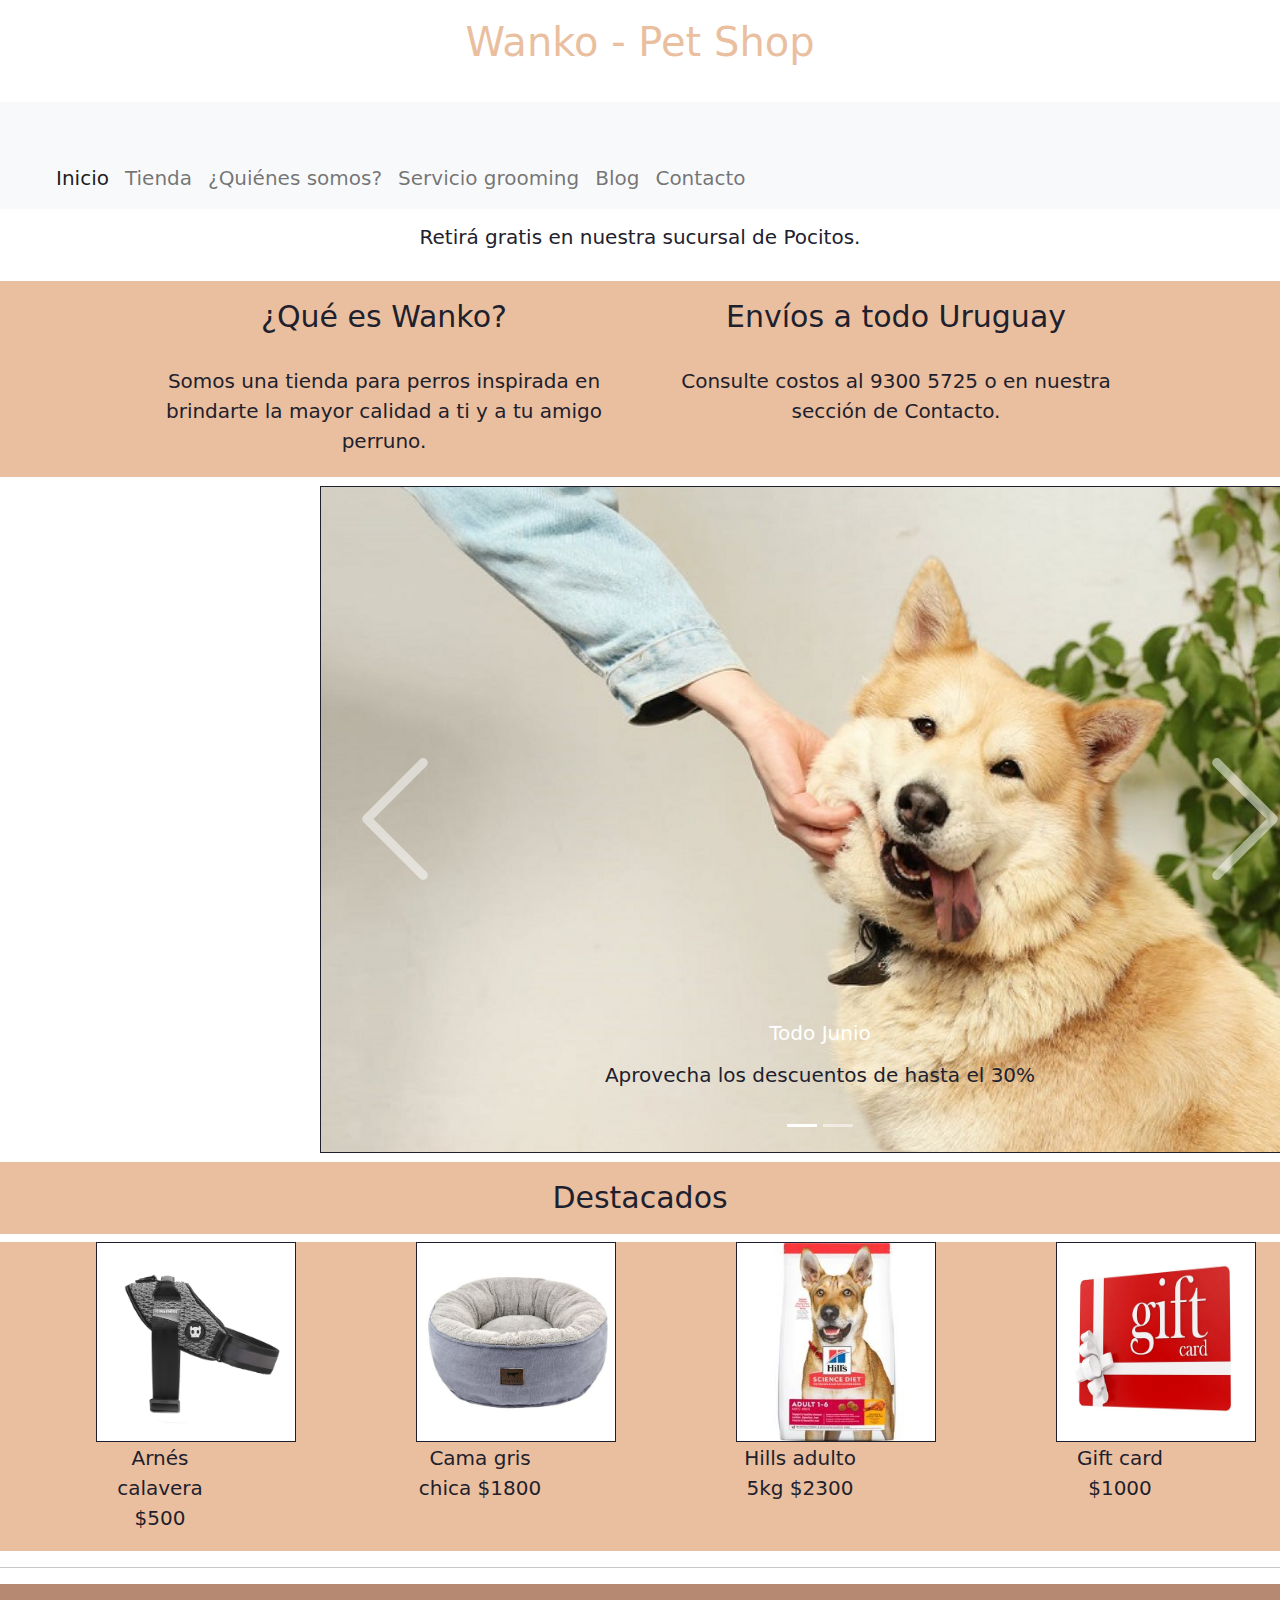
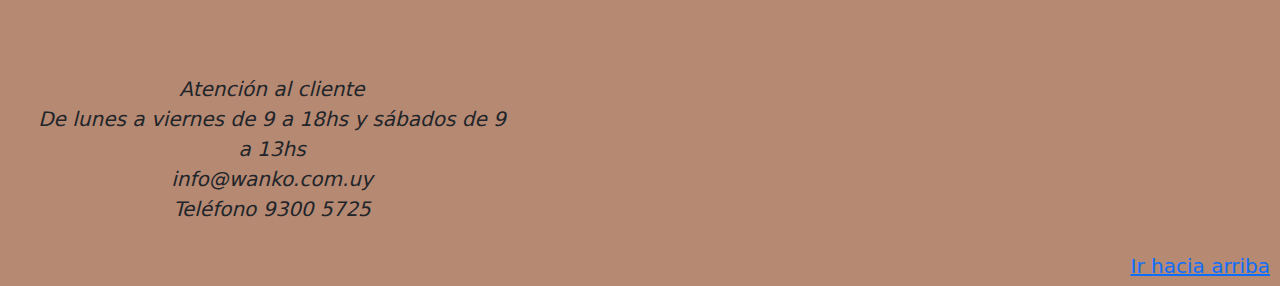
<file: index.html>
<!DOCTYPE html>
<html lang="es">
<head>
    <meta charset="UTF-8">
    <meta http-equiv="X-UA-Compatible" content="IE=edge">
    <meta name="viewport" content="width=device-width, initial-scale=1.0">
    <title>
        Wanko | Inicio
    </title>
    <!--Bootstrap-->
    <link rel="stylesheet" href="css/bootstrap.css">
    <!--Estilos CSS-->
    <link rel="stylesheet" href="./css/estilos.css">
     <!--Favicon-->
    <link rel="shortcut icon" href="imagen/favicon.ico" type="image/x-icon">
    <link rel="icon" href="imagen/favicon.ico" type="image/x-icon">

</head>
<body>
  <header id="arriba" class="centrar">
    <h1> Wanko - Pet Shop</h1>
  </header>
    <nav class="navbar navbar-expand-lg navbar-light bg-light">
      <div class="container-fluid">
        <a class="navbar-brand" href="#"></a>
        <button class="navbar-toggler" type="button" data-bs-toggle="collapse" data-bs-target="#navbarNav" aria-controls="navbarNav" aria-expanded="false" aria-label="Toggle navigation">
          <span class="navbar-toggler-icon"></span>
        </button>
        <div class="collapse navbar-collapse" id="navbarNav">
          <ul class="navbar-nav">
            <li class="nav-item">
              <a class="nav-link active" aria-current="page" href="index.html">Inicio</a>
            </li>
            <li class="nav-item">
              <a class="nav-link" href="paginas/tienda.html">Tienda</a>
            </li>
            <li class="nav-item">
              <a class="nav-link" href="paginas/faq.html">¿Quiénes somos?</a>
            </li>
            <li class="nav-item">
              <a class="nav-link" href="paginas/grooming.html">Servicio grooming</a>
            </li>
            <li class="nav-item">
              <a class="nav-link" href="paginas/blog.html">Blog</a>
            </li>
            <li class="nav-item">
              <a class="nav-link" href="paginas/contacto.html">Contacto</a>
            </li>
          </ul>
        </div>
      </div>
  </nav>
    <div class="mensajeHeader">
        <p class="centrar">
            Retirá gratis en nuestra sucursal de Pocitos.
        </p>
    </div>
    <main>
        </div>
        <section class="grid">
        <div>
            <h2 class="centrar"> 
                ¿Qué es Wanko?
            </h2>
            <p class="centrar">
                Somos una tienda para perros inspirada en brindarte la mayor calidad a ti y a tu amigo perruno.
            </p>
        </div>
        <div>
            <h2 class="centrar">
                Envíos a todo Uruguay
            </h2>
            <p class="centrar">
                Consulte costos al 9300 5725 o en nuestra sección de Contacto.
            </p>
        </div>
        </section>
        <!--Carrusel-->
        <div id="carouselExampleCaptions" class="carousel slide" data-bs-ride="false">
            <div class="carousel-indicators">
              <button type="button" data-bs-target="#carouselExampleCaptions" data-bs-slide-to="0" class="active" aria-current="true" aria-label="Slide 1"></button>
              <button type="button" data-bs-target="#carouselExampleCaptions" data-bs-slide-to="1" aria-label="Slide 2"></button>
            </div>
            <div class="carousel-inner">
              <div class="carousel-item active">
                <img src="imagen/pexels-photo-4422100.jpeg" class="d-block w-100" alt="Imagen perro">
                <div class="carousel-caption d-none d-md-block">
                  <h5>Todo Junio </h5>
                  <p>Aprovecha los descuentos de hasta el 30%</p>
                </div>
              </div>
              <div class="carousel-item">
                <img src="imagen/dog-cavalier-king-charles-spaniel-funny-pet-162193.jpeg" class="d-block w-100" alt="Imagen perro">
                <div class="carousel-caption d-none d-md-block">
                  <h5>Tienda abierta de lunes a sábado</h5>
                  <p>Ven a visitarnos</p>
                </div>
              </div>
            </div>
            <button class="carousel-control-prev" type="button" data-bs-target="#carouselExampleCaptions" data-bs-slide="prev">
              <span class="carousel-control-prev-icon" aria-hidden="true"></span>
              <span class="visually-hidden">Previous</span>
            </button>
            <button class="carousel-control-next" type="button" data-bs-target="#carouselExampleCaptions" data-bs-slide="next">
              <span class="carousel-control-next-icon" aria-hidden="true"></span>
              <span class="visually-hidden">Next</span>
            </button>
          </div>
          <!--Fin de carrusel-->
        <h3 class="centrar">Destacados</h3>
        <section class="gridDestacados">
            <div><img src="imagen/Flyharness-Urban-1.jpg" width="200" height="200" alt="Imagen de producto"> <p class="centrar">Arnés calavera $500</p>
            </div>
            <div> <img src="imagen/grey-bedding.jpg" width="200" height="200" alt="Imagen de producto"> <p class="centrar">Cama gris chica $1800</p>
            </div>
            <div><img src="imagen/hills_adulto_original.jpg" width="200" height="200" alt="Imagen de producto"> <p class="centrar">Hills adulto 5kg $2300</p>
            </div>
            <div><img src="imagen/depositphotos_14679439-stock-photo-gift-card.jpg" width="200" height="200" alt="Imagen de producto"> <p class="centrar">Gift card $1000</p>
            </div>
        </section>
        <hr>
    </main>
    <footer>
        <section class="gridFooter">
        <div>
        <ul class="cursiva">        
            <li>Atención al cliente</li>
            <li>De lunes a viernes de 9 a 18hs y sábados de 9 a 13hs</li>
            <li>info@wanko.com.uy</li>
            <li>Teléfono 9300 5725</li>
        </ul>
        </div>
        <div>
            <iframe src="https://www.google.com/maps/embed?pb=!1m18!1m12!1m3!1d1635.7381578827656!2d-56.150892566572445!3d-34.91958937253148!2m3!1f0!2f0!3f0!3m2!1i1024!2i768!4f13.1!3m3!1m2!1s0x959f817037f20ba9%3A0x3cf224806e90696a!2sRbla.%20Mahatma%20Gandhi%20675%2C%2011300%20Montevideo%2C%20Departamento%20de%20Montevideo!5e0!3m2!1ses-419!2suy!4v1652217825459!5m2!1ses-419!2suy" width="500" height="250" style="border:0;" allowfullscreen="" loading="lazy" referrerpolicy="no-referrer-when-downgrade"></iframe>
        </div>
        <div class="derecha">
            <a href="#arriba"> Ir hacia arriba</a>
        </div>
        </section>
    </footer>
    <!--JS de Bootstrap local-->
    <script src="js/bootstrap.js"></script>
</body>
</html>
</file>
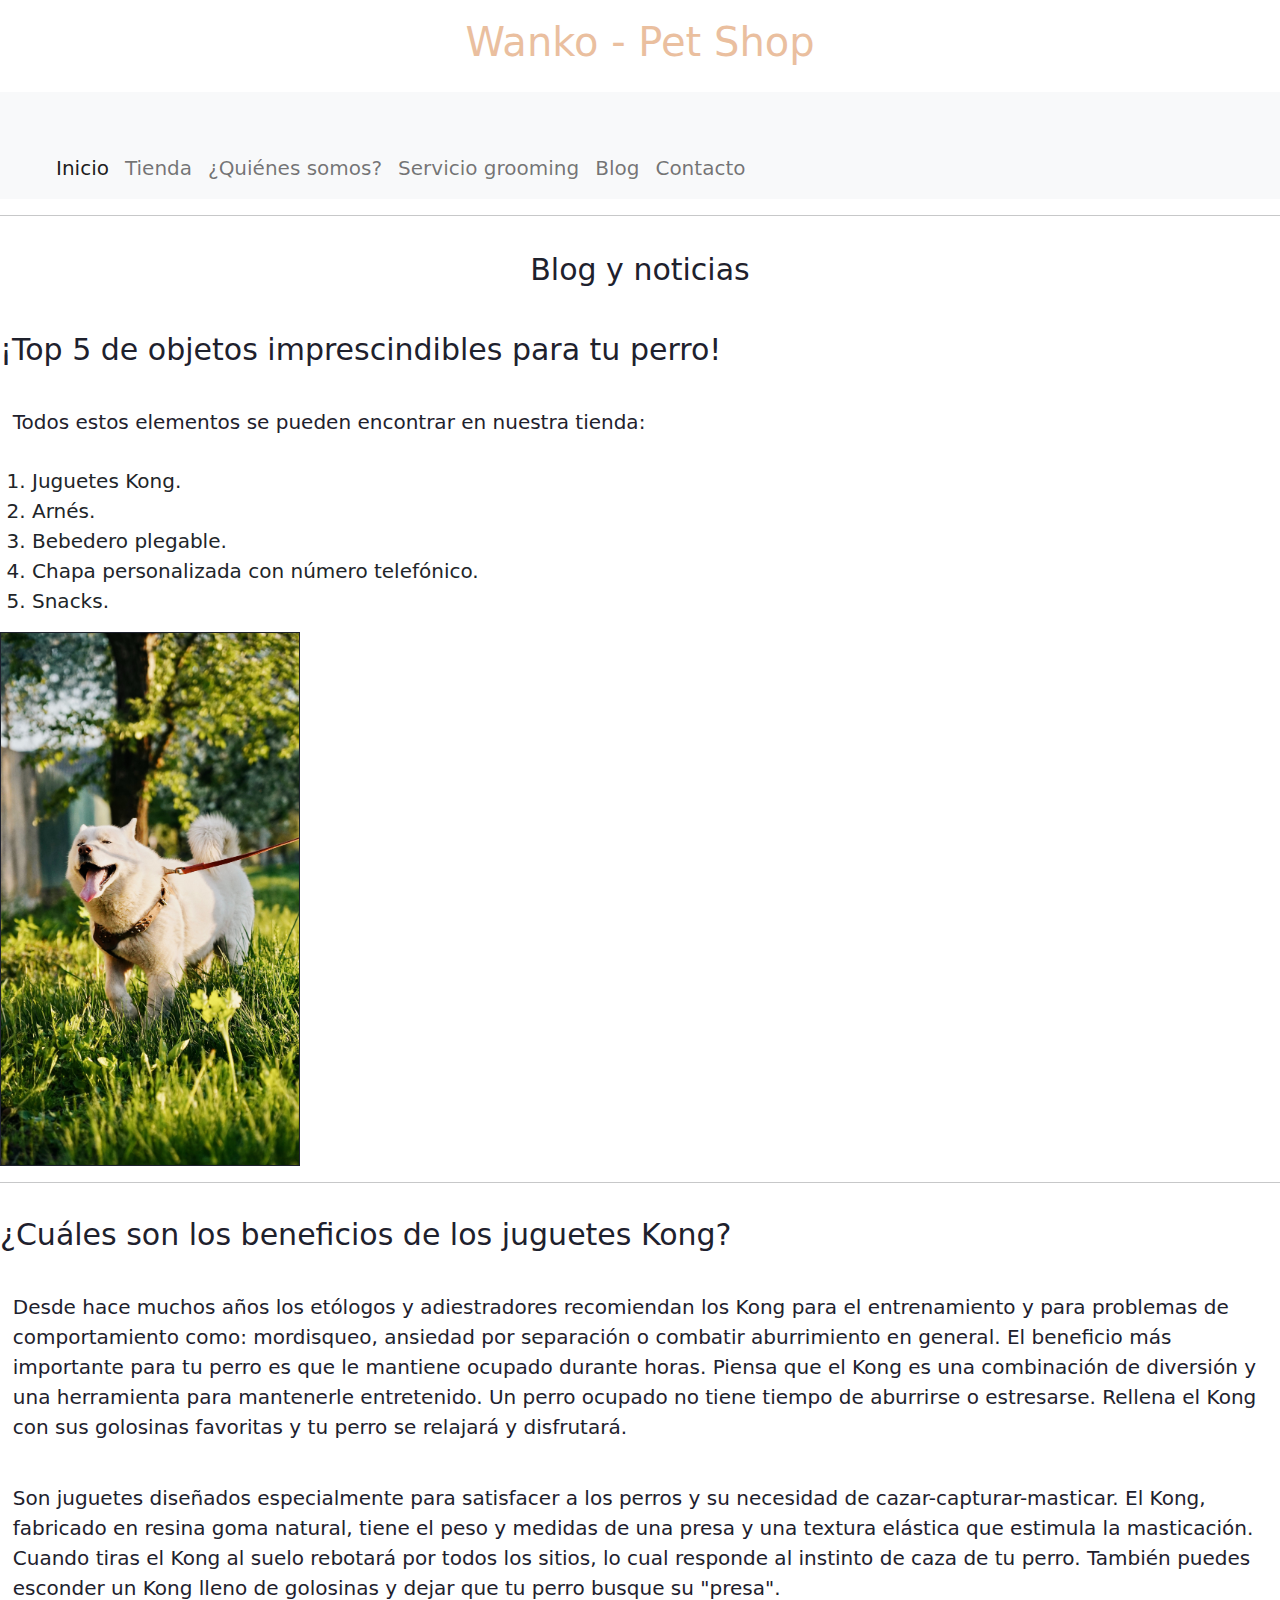
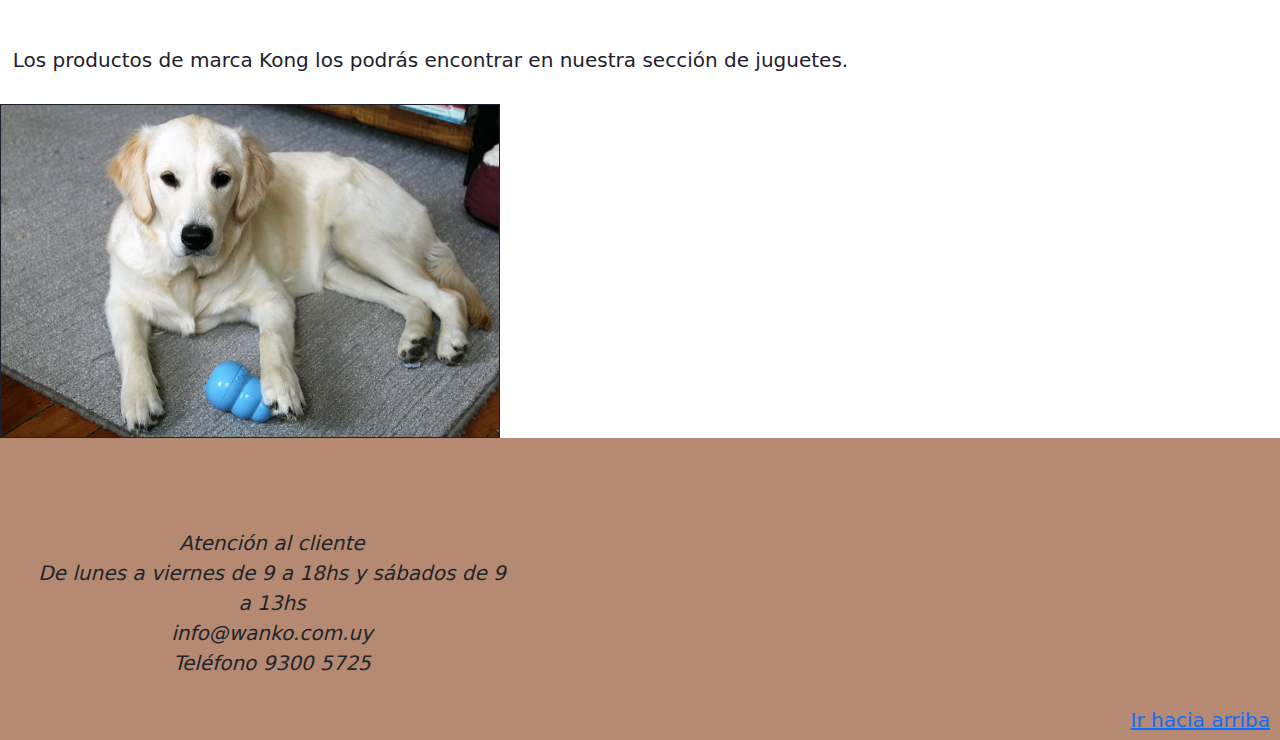
<file: paginas/blog.html>
<!DOCTYPE html>
<html lang="en">
<head>
    <meta charset="UTF-8">
    <meta http-equiv="X-UA-Compatible" content="IE=edge">
    <meta name="viewport" content="width=device-width, initial-scale=1.0">
    <title>Wanko | Blog </title>  
    <!--Bootstrap-->
    <link rel="stylesheet" href="../css/bootstrap.css">
    <!--Estilos CSS-->
    <link rel="stylesheet" href="../css/estilos.css">
    <!--Favicon-->
    <link rel="shortcut icon" href="../imagen/favicon.ico" type="image/x-icon">
    <link rel="icon" href="../imagen/favicon.ico" type="image/x-icon">
</head>
<body>
    <header id="arriba" class="centrar">
        <h1> Wanko - Pet Shop</h1>
        <nav class="navbar navbar-expand-lg navbar-light bg-light">
            <div class="container-fluid">
              <a class="navbar-brand" href="#"></a>
              <button class="navbar-toggler" type="button" data-bs-toggle="collapse" data-bs-target="#navbarNav" aria-controls="navbarNav" aria-expanded="false" aria-label="Toggle navigation">
                <span class="navbar-toggler-icon"></span>
              </button>
              <div class="collapse navbar-collapse" id="navbarNav">
                <ul class="navbar-nav">
                  <li class="nav-item">
                    <a class="nav-link active" aria-current="page" href="../index.html">Inicio</a>
                  </li>
                  <li class="nav-item">
                    <a class="nav-link" href="../paginas/tienda.html">Tienda</a>
                  </li>
                  <li class="nav-item">
                    <a class="nav-link" href="../paginas/faq.html">¿Quiénes somos?</a>
                  </li>
                  <li class="nav-item">
                    <a class="nav-link" href="../paginas/grooming.html">Servicio grooming</a>
                  </li>
                  <li class="nav-item">
                    <a class="nav-link" href="../paginas/blog.html">Blog</a>
                  </li>
                  <li class="nav-item">
                    <a class="nav-link" href="../paginas/contacto.html">Contacto</a>
                  </li>
                </ul>
              </div>
            </div>
        </nav>
        <hr> <!--Línea separatoria-->
    </header>
    <main>
        <h2 class="centrar">Blog y noticias</h2>
        <h2> ¡Top 5 de objetos imprescindibles para tu perro!</h2>
        <p>Todos estos elementos se pueden encontrar en nuestra tienda:</p>
        <ol>
            <li>Juguetes Kong.</li>
            <li>Arnés.</li>
            <li>Bebedero plegable.</li>
            <li>Chapa personalizada con número telefónico.</li>
            <li>Snacks.</li>
        </ol>
        <img src="../imagen/pexels-anastasia-ilinamakarova-12031035.jpg" width="300" alt="Perro Akita paseando con un arnés">
        <hr>
        <h2>¿Cuáles son los beneficios de los juguetes Kong?</h2>
        <p>Desde hace muchos años los etólogos y adiestradores recomiendan los Kong para el entrenamiento y para problemas de comportamiento como: mordisqueo, ansiedad por separación o combatir aburrimiento en general. El beneficio más importante para tu perro es que le mantiene ocupado durante horas. Piensa que el Kong es una combinación de diversión y una herramienta para mantenerle entretenido. Un perro ocupado no tiene tiempo de aburrirse o estresarse. Rellena el Kong con sus golosinas favoritas y tu perro se relajará y disfrutará.</p>
        <p>Son juguetes diseñados especialmente para satisfacer a los perros y su necesidad de cazar-capturar-masticar. El Kong, fabricado en resina goma natural, tiene el peso y medidas de una presa y una textura elástica que estimula la masticación. Cuando tiras el Kong al suelo rebotará por todos los sitios, lo cual responde al instinto de caza de tu perro. También puedes esconder un Kong lleno de golosinas y dejar que tu perro busque su "presa".</p>
        <p>Los productos de marca Kong los podrás encontrar en nuestra sección de juguetes.</p>
        <img src="../imagen/_hero_horiz_Kong-Puppy-Dog-Toy-1-9dcccc3429c044d8a68571f79461d06a.jpg" width="500" alt="Perro Golden Retriever con su Kong">
    </main>
    <footer>
        <section class="gridFooter">
        <div>
        <ul class="cursiva">        
            <li>Atención al cliente</li>
            <li>De lunes a viernes de 9 a 18hs y sábados de 9 a 13hs</li>
            <li>info@wanko.com.uy</li>
            <li>Teléfono 9300 5725</li>
        </ul>
        </div>
        <div>
            <iframe src="https://www.google.com/maps/embed?pb=!1m18!1m12!1m3!1d1635.7381578827656!2d-56.150892566572445!3d-34.91958937253148!2m3!1f0!2f0!3f0!3m2!1i1024!2i768!4f13.1!3m3!1m2!1s0x959f817037f20ba9%3A0x3cf224806e90696a!2sRbla.%20Mahatma%20Gandhi%20675%2C%2011300%20Montevideo%2C%20Departamento%20de%20Montevideo!5e0!3m2!1ses-419!2suy!4v1652217825459!5m2!1ses-419!2suy" width="500" height="250" style="border:0;" allowfullscreen="" loading="lazy" referrerpolicy="no-referrer-when-downgrade"></iframe>
        </div>
        <div class="derecha">
            <a href="#arriba"> Ir hacia arriba</a>
        </div>
        </section>
    </footer>
    <!--JS de Bootstrap local-->
    <script src="../js/bootstrap.js"></script>
</body>
</html>
</file>
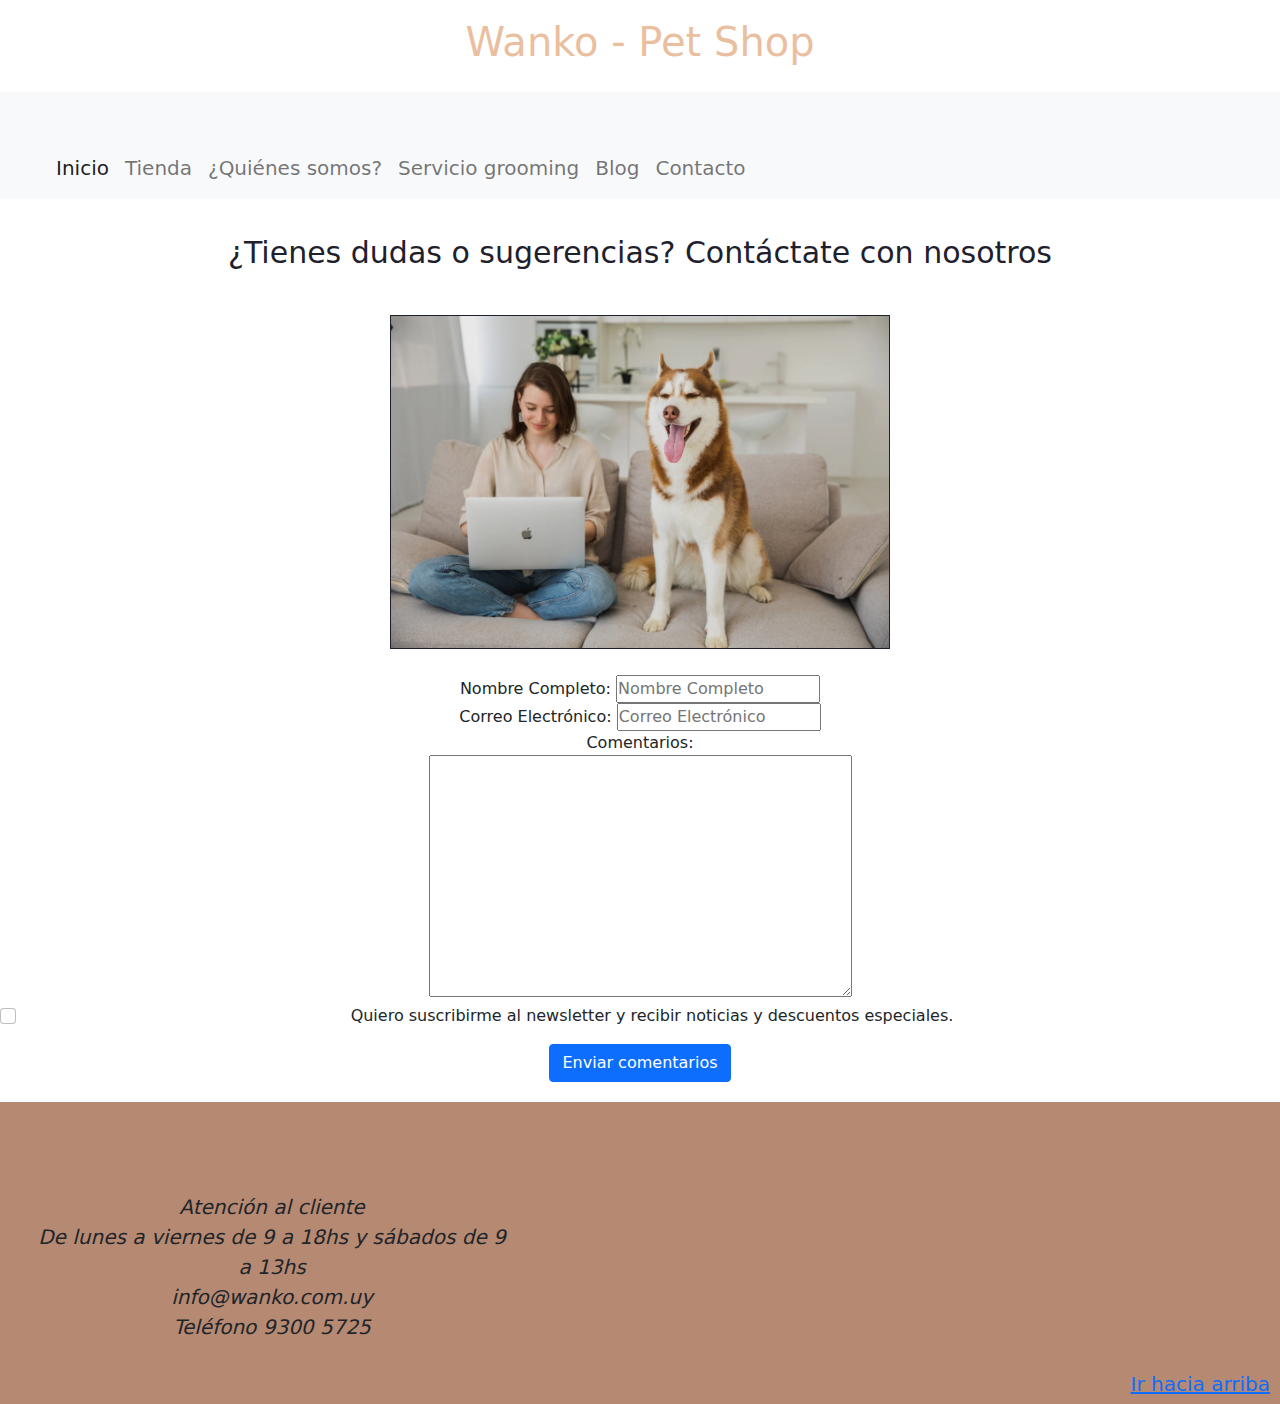
<file: paginas/contacto.html>
<!DOCTYPE html>
<html lang="es">
<head>
    <meta charset="UTF-8">
    <meta http-equiv="X-UA-Compatible" content="IE=edge">
    <meta name="viewport" content="width=device-width, initial-scale=1.0">
    <title> Wanko | Contacto </title><head>
    <!--Bootstrap-->
    <link rel="stylesheet" href="../css/bootstrap.css">
    <!--Estilos CSS-->
    <link rel="stylesheet" href="../css/estilos.css">
    <!--Favicon-->
    <link rel="shortcut icon" href="../imagen/favicon.ico" type="image/x-icon">
    <link rel="icon" href="../imagen/favicon.ico" type="image/x-icon">
</head>   
<body>
    <header id="arriba" class="centrar">
        <h1> Wanko - Pet Shop</h1>
        <nav class="navbar navbar-expand-lg navbar-light bg-light">
            <div class="container-fluid">
              <a class="navbar-brand" href="#"></a>
              <button class="navbar-toggler" type="button" data-bs-toggle="collapse" data-bs-target="#navbarNav" aria-controls="navbarNav" aria-expanded="false" aria-label="Toggle navigation">
                <span class="navbar-toggler-icon"></span>
              </button>
              <div class="collapse navbar-collapse" id="navbarNav">
                <ul class="navbar-nav">
                  <li class="nav-item">
                    <a class="nav-link active" aria-current="page" href="../index.html">Inicio</a>
                  </li>
                  <li class="nav-item">
                    <a class="nav-link" href="../paginas/tienda.html">Tienda</a>
                  </li>
                  <li class="nav-item">
                    <a class="nav-link" href="../paginas/faq.html">¿Quiénes somos?</a>
                  </li>
                  <li class="nav-item">
                    <a class="nav-link" href="../paginas/grooming.html">Servicio grooming</a>
                  </li>
                  <li class="nav-item">
                    <a class="nav-link" href="../paginas/blog.html">Blog</a>
                  </li>
                  <li class="nav-item">
                    <a class="nav-link" href="../paginas/contacto.html">Contacto</a>
                  </li>
                </ul>
              </div>
            </div>
        </nav>
    </header>
    <main>
        <h2 class="centrar"> ¿Tienes dudas o sugerencias? Contáctate con nosotros</h2>
        <h2 class="centrar"><img src="../imagen/pexels-photo-4680295.webp" width="500" alt="Mujer escribiendo en una laptop con un Husky al lado"/></h2>
        <div class="form">
        <form action="">
            <label for="nombre"> Nombre Completo: </label>
            <input type="text" name="nombre" placeholder="Nombre Completo"> <br>
            <label for="correo"> Correo Electrónico: </label>
            <input type="email" name="correo" placeholder="Correo Electrónico"> <br>
            <label for="comentarios"> Comentarios: </label> <br>
            <textarea name="comentarios" cols="50" rows="10"></textarea><br>
              <div class="mb-3 form-check">
                <input type="checkbox" class="form-check-input" id="exampleCheck1">
                <label class="form-check-label" for="exampleCheck1">Quiero suscribirme al newsletter y recibir noticias y descuentos especiales.</label>
              </div>
              <button type="submit" class="btn btn-primary">Enviar comentarios</button>
        </form>
    </div>
    </main>
    <footer>
        <section class="gridFooter">
        <div>
        <ul class="cursiva">        
            <li>Atención al cliente</li>
            <li>De lunes a viernes de 9 a 18hs y sábados de 9 a 13hs</li>
            <li>info@wanko.com.uy</li>
            <li>Teléfono 9300 5725</li>
        </ul>
        </div>
        <div>
            <iframe src="https://www.google.com/maps/embed?pb=!1m18!1m12!1m3!1d1635.7381578827656!2d-56.150892566572445!3d-34.91958937253148!2m3!1f0!2f0!3f0!3m2!1i1024!2i768!4f13.1!3m3!1m2!1s0x959f817037f20ba9%3A0x3cf224806e90696a!2sRbla.%20Mahatma%20Gandhi%20675%2C%2011300%20Montevideo%2C%20Departamento%20de%20Montevideo!5e0!3m2!1ses-419!2suy!4v1652217825459!5m2!1ses-419!2suy" width="500" height="250" style="border:0;" allowfullscreen="" loading="lazy" referrerpolicy="no-referrer-when-downgrade"></iframe>
        </div>
        <div class="derecha">
            <a href="#arriba"> Ir hacia arriba</a>
        </div>
        </section>
    </footer>
    <!--JS de Bootstrap local-->
    <script src="../js/bootstrap.js"></script>
</body>
</html>
</file>
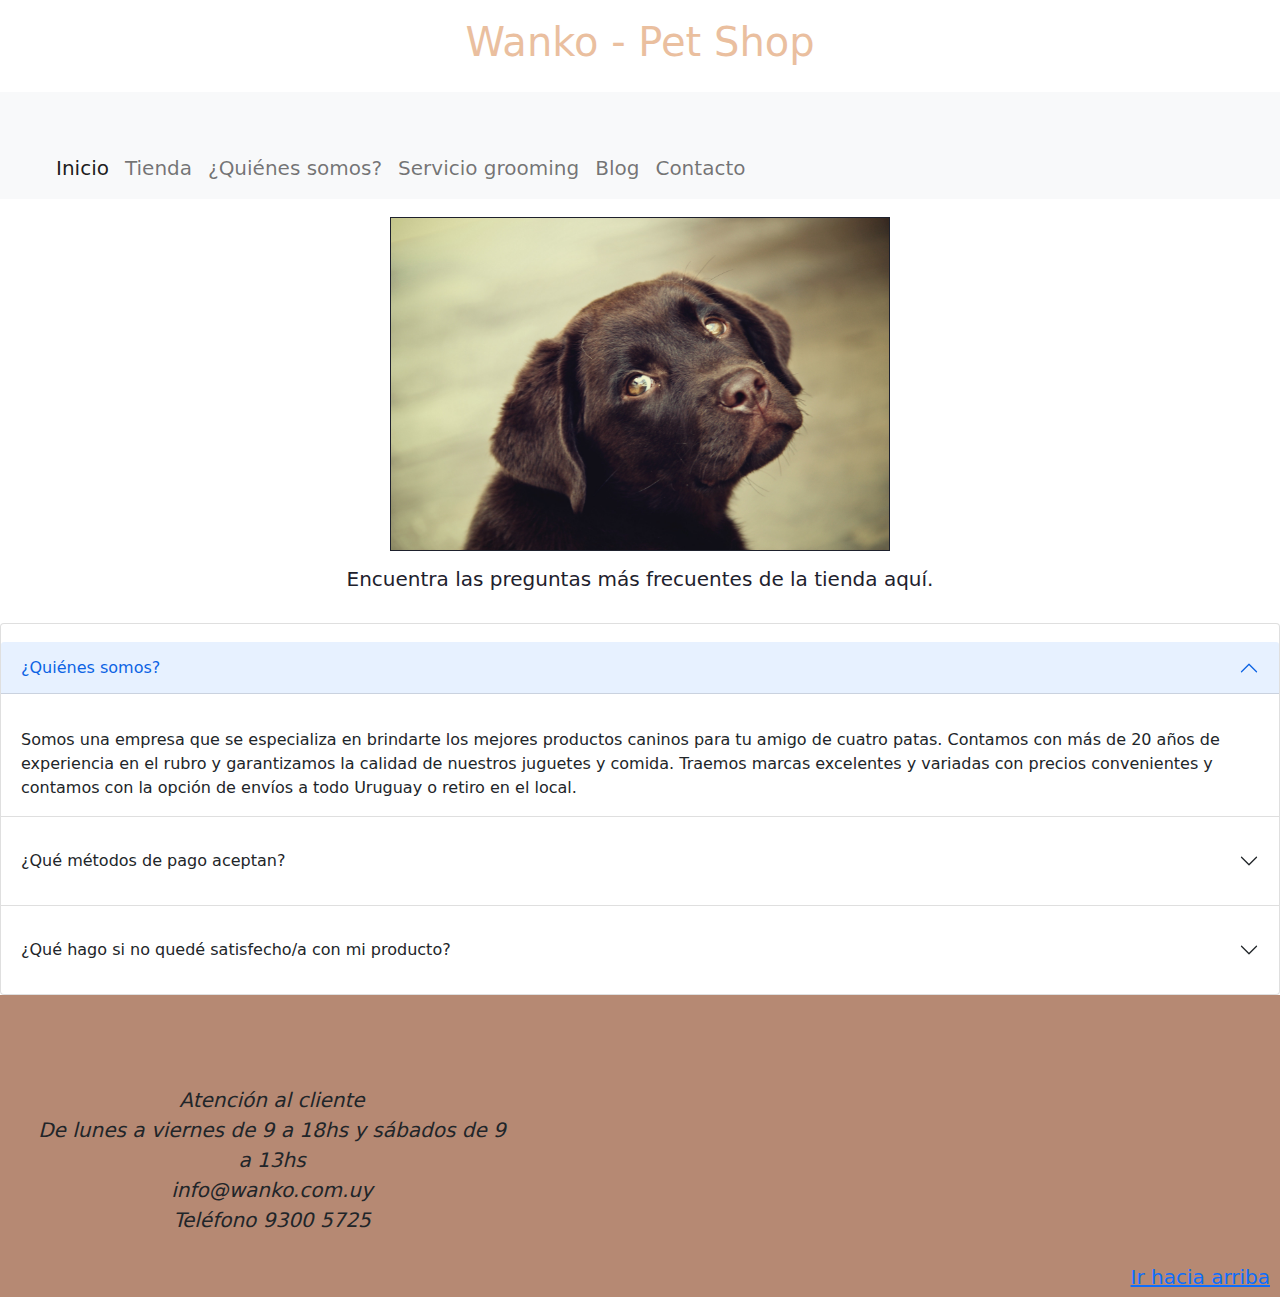
<file: paginas/faq.html>
<!DOCTYPE html>
<html lang="es">
<head>
    <meta charset="UTF-8">
    <meta http-equiv="X-UA-Compatible" content="IE=edge">
    <meta name="viewport" content="width=device-width, initial-scale=1.0">
    <title>Wanko | ¿Quiénes somos?</title><head>
    <!--Bootstrap-->
    <link rel="stylesheet" href="../css/bootstrap.css">
     <!--Estilos CSS-->
    <link rel="stylesheet" href="../css/estilos.css">   
    <!--Favicon-->
    <link rel="shortcut icon" href="../imagen/favicon.ico" type="image/x-icon">
    <link rel="icon" href="../imagen/favicon.ico" type="image/x-icon">
</head>
<body>
    <header id="arriba" class="centrar">
        <h1> Wanko - Pet Shop</h1>
        <nav class="navbar navbar-expand-lg navbar-light bg-light">
            <div class="container-fluid">
              <a class="navbar-brand" href="#"></a>
              <button class="navbar-toggler" type="button" data-bs-toggle="collapse" data-bs-target="#navbarNav" aria-controls="navbarNav" aria-expanded="false" aria-label="Toggle navigation">
                <span class="navbar-toggler-icon"></span>
              </button>
              <div class="collapse navbar-collapse" id="navbarNav">
                <ul class="navbar-nav">
                  <li class="nav-item">
                    <a class="nav-link active" aria-current="page" href="../index.html">Inicio</a>
                  </li>
                  <li class="nav-item">
                    <a class="nav-link" href="../paginas/tienda.html">Tienda</a>
                  </li>
                  <li class="nav-item">
                    <a class="nav-link" href="../paginas/faq.html">¿Quiénes somos?</a>
                  </li>
                  <li class="nav-item">
                    <a class="nav-link" href="../paginas/grooming.html">Servicio grooming</a>
                  </li>
                  <li class="nav-item">
                    <a class="nav-link" href="../paginas/blog.html">Blog</a>
                  </li>
                  <li class="nav-item">
                    <a class="nav-link" href="../paginas/contacto.html">Contacto</a>
                  </li>
                </ul>
              </div>
            </div>
        </nav>
    </header>
    <main> 
        <div class="centrar">
            <img src="../imagen/pexels-helena-lopes-1790445.jpg" width="500" alt="Imagen de cachorro">
            <p>Encuentra las preguntas más frecuentes de la tienda aquí.</p>
        </div>
        <!--Principio acordeón-->
        <div class="accordion" id="accordionExample">
            <div class="accordion-item">
              <h2 class="accordion-header" id="headingOne">
                <button class="accordion-button" type="button" data-bs-toggle="collapse" data-bs-target="#collapseOne" aria-expanded="true" aria-controls="collapseOne">
                  ¿Quiénes somos?
                </button>
              </h2>
              <div id="collapseOne" class="accordion-collapse collapse show" aria-labelledby="headingOne" data-bs-parent="#accordionExample">
                <div class="accordion-body">
                  Somos una empresa que se especializa en brindarte los mejores productos caninos para tu amigo de cuatro patas. Contamos con más de 20 años de experiencia en el rubro y garantizamos la calidad de nuestros juguetes y comida. Traemos marcas excelentes y variadas con precios convenientes y contamos con la opción de envíos a todo Uruguay o retiro en el local.
                </div>
              </div>
            </div>
            <div class="accordion-item">
              <h2 class="accordion-header" id="headingTwo">
                <button class="accordion-button collapsed" type="button" data-bs-toggle="collapse" data-bs-target="#collapseTwo" aria-expanded="false" aria-controls="collapseTwo">
                  ¿Qué métodos de pago aceptan?
                </button>
              </h2>
              <div id="collapseTwo" class="accordion-collapse collapse" aria-labelledby="headingTwo" data-bs-parent="#accordionExample">
                <div class="accordion-body">
                    En nuestra tienda online aceptamos pago por Paypal, MercadoPago, o tarjeta de crédito o débito MasterCard o Visa.
                </div>
              </div>
            </div>
            <div class="accordion-item">
              <h2 class="accordion-header" id="headingThree">
                <button class="accordion-button collapsed" type="button" data-bs-toggle="collapse" data-bs-target="#collapseThree" aria-expanded="false" aria-controls="collapseThree">
                ¿Qué hago si no quedé satisfecho/a con mi producto?
                </button>
              </h2>
              <div id="collapseThree" class="accordion-collapse collapse" aria-labelledby="headingThree" data-bs-parent="#accordionExample">
                <div class="accordion-body">
                Contamos con un sistema de reembolso si el producto entregado estaba defectuoso o roto al momento de ser entregado. No se aceptará por mal uso del mismo. Por favor dirígite a nuestra página de contacto y llena el formulario para que podamos ayudarte si tienes alguna duda, te atenderemos lo más pronto posible.
                </div>
              </div>
            </div>
          </div>
        <!--Fin acordeón-->
    </main>
    <footer>
        <section class="gridFooter">
        <div>
        <ul class="cursiva">        
            <li>Atención al cliente</li>
            <li>De lunes a viernes de 9 a 18hs y sábados de 9 a 13hs</li>
            <li>info@wanko.com.uy</li>
            <li>Teléfono 9300 5725</li>
        </ul>
        </div>
        <div>
            <iframe src="https://www.google.com/maps/embed?pb=!1m18!1m12!1m3!1d1635.7381578827656!2d-56.150892566572445!3d-34.91958937253148!2m3!1f0!2f0!3f0!3m2!1i1024!2i768!4f13.1!3m3!1m2!1s0x959f817037f20ba9%3A0x3cf224806e90696a!2sRbla.%20Mahatma%20Gandhi%20675%2C%2011300%20Montevideo%2C%20Departamento%20de%20Montevideo!5e0!3m2!1ses-419!2suy!4v1652217825459!5m2!1ses-419!2suy" width="500" height="250" style="border:0;" allowfullscreen="" loading="lazy" referrerpolicy="no-referrer-when-downgrade"></iframe>
        </div>
        <div class="derecha">
            <a href="#arriba"> Ir hacia arriba</a>
        </div>
        </section>
    </footer>
    <!--JS de Bootstrap local-->
    <script src="../js/bootstrap.js"></script>
</body>
</html>
</file>
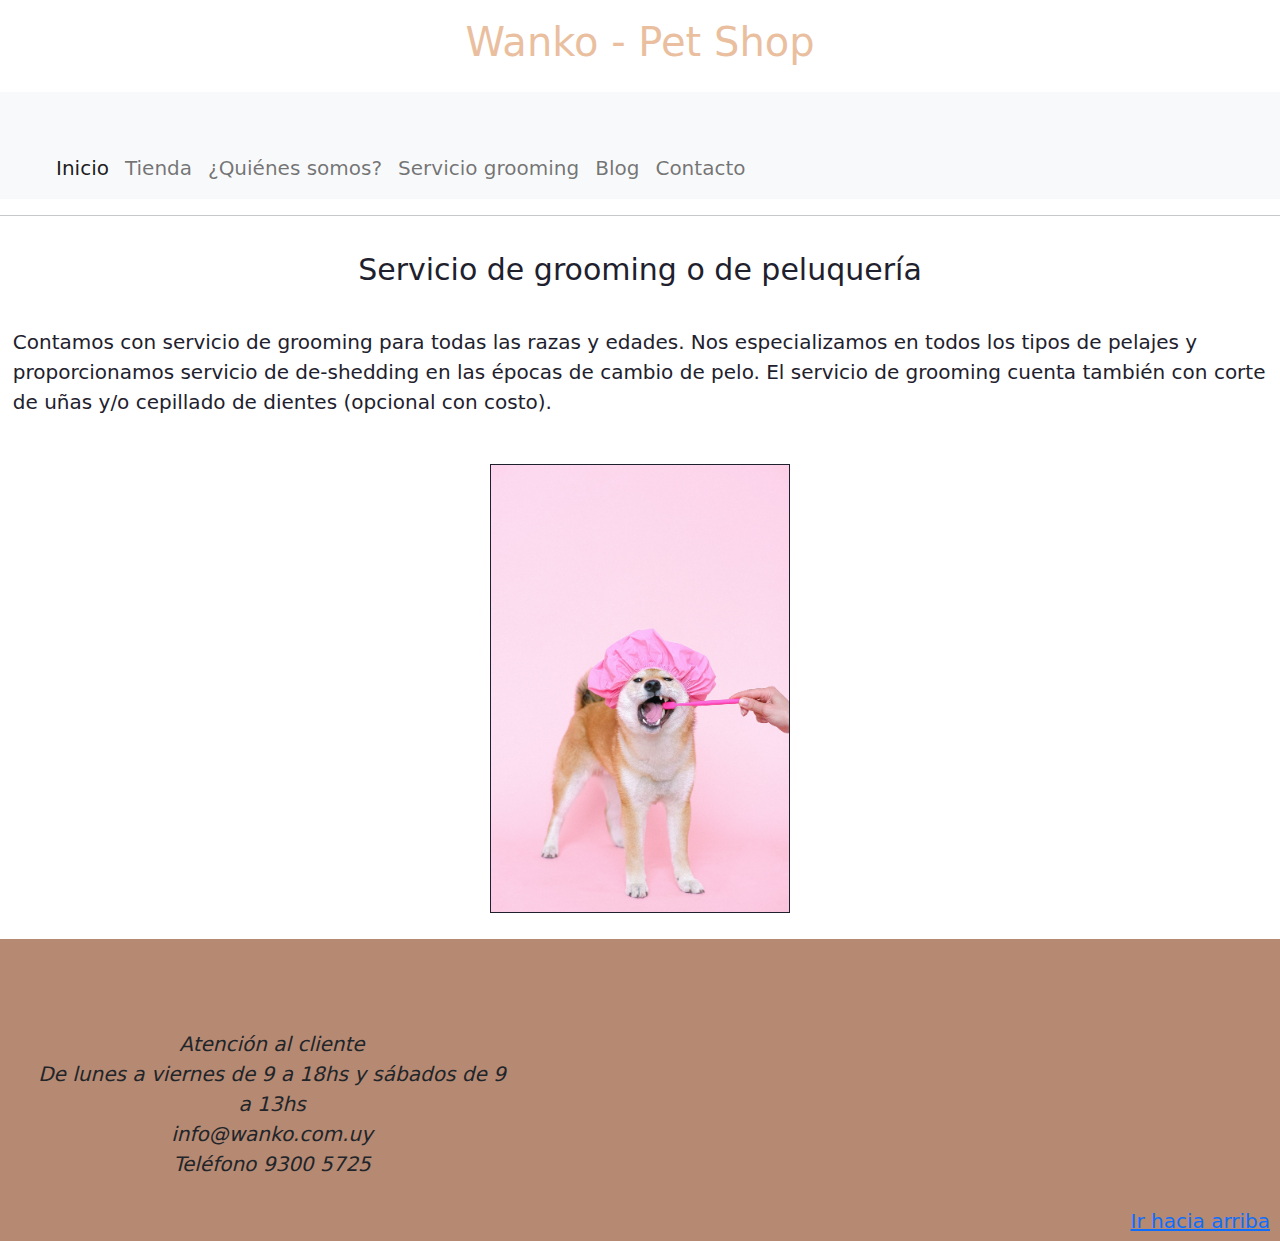
<file: paginas/grooming.html>
<!DOCTYPE html>
<html lang="es">
<head>
    <meta charset="UTF-8">
    <meta http-equiv="X-UA-Compatible" content="IE=edge">
    <meta name="viewport" content="width=device-width, initial-scale=1.0">
    <title>Servicio Grooming | Wanko</title>
    <!--Bootstrap-->
    <link rel="stylesheet" href="../css/bootstrap.css">
    <!--Estilos CSS-->
    <link rel="stylesheet" href="../css/estilos.css">
    <!--Favicon-->
    <link rel="shortcut icon" href="../imagen/favicon.ico" type="image/x-icon">
    <link rel="icon" href="../imagen/favicon.ico" type="image/x-icon">
</head>
    <body>
    <header id="arriba" class="centrar">
        <h1> Wanko - Pet Shop</h1>
        <nav class="navbar navbar-expand-lg navbar-light bg-light">
            <div class="container-fluid">
              <a class="navbar-brand" href="#"></a>
              <button class="navbar-toggler" type="button" data-bs-toggle="collapse" data-bs-target="#navbarNav" aria-controls="navbarNav" aria-expanded="false" aria-label="Toggle navigation">
                <span class="navbar-toggler-icon"></span>
              </button>
              <div class="collapse navbar-collapse" id="navbarNav">
                <ul class="navbar-nav">
                  <li class="nav-item">
                    <a class="nav-link active" aria-current="page" href="../index.html">Inicio</a>
                  </li>
                  <li class="nav-item">
                    <a class="nav-link" href="../paginas/tienda.html">Tienda</a>
                  </li>
                  <li class="nav-item">
                    <a class="nav-link" href="../paginas/faq.html">¿Quiénes somos?</a>
                  </li>
                  <li class="nav-item">
                    <a class="nav-link" href="../paginas/grooming.html">Servicio grooming</a>
                  </li>
                  <li class="nav-item">
                    <a class="nav-link" href="../paginas/blog.html">Blog</a>
                  </li>
                  <li class="nav-item">
                    <a class="nav-link" href="../paginas/contacto.html">Contacto</a>
                  </li>
                </ul>
              </div>
            </div>
        </nav>
        <hr> <!--Línea separatoria-->
    </header>
    <main>
        <h2 class="centrar">Servicio de grooming o de peluquería</h2>
        <p>Contamos con servicio de grooming para todas las razas y edades. Nos especializamos en todos los tipos de pelajes y proporcionamos servicio de de-shedding en las épocas de cambio de pelo. El servicio de grooming cuenta también con corte de uñas y/o cepillado de dientes (opcional con costo).</p>
        <h2 class="centrar"><img src="../imagen/pexels-photo-4588018.jpeg" width="300" alt="Perro Shiba Inu con gorra de baño recibiendo un cepillado de dientes"</h2>

    </main>
    <footer>
        <section class="gridFooter">
        <div>
        <ul class="cursiva">        
            <li>Atención al cliente</li>
            <li>De lunes a viernes de 9 a 18hs y sábados de 9 a 13hs</li>
            <li>info@wanko.com.uy</li>
            <li>Teléfono 9300 5725</li>
        </ul>
        </div>
        <div>
            <iframe src="https://www.google.com/maps/embed?pb=!1m18!1m12!1m3!1d1635.7381578827656!2d-56.150892566572445!3d-34.91958937253148!2m3!1f0!2f0!3f0!3m2!1i1024!2i768!4f13.1!3m3!1m2!1s0x959f817037f20ba9%3A0x3cf224806e90696a!2sRbla.%20Mahatma%20Gandhi%20675%2C%2011300%20Montevideo%2C%20Departamento%20de%20Montevideo!5e0!3m2!1ses-419!2suy!4v1652217825459!5m2!1ses-419!2suy" width="500" height="250" style="border:0;" allowfullscreen="" loading="lazy" referrerpolicy="no-referrer-when-downgrade"></iframe>
        </div>
        <div class="derecha">
            <a href="#arriba"> Ir hacia arriba</a>
        </div>
        </section>
    </footer>
    <!--JS de Bootstrap local-->
    <script src="../js/bootstrap.js"></script>
</body>
</html>
</file>
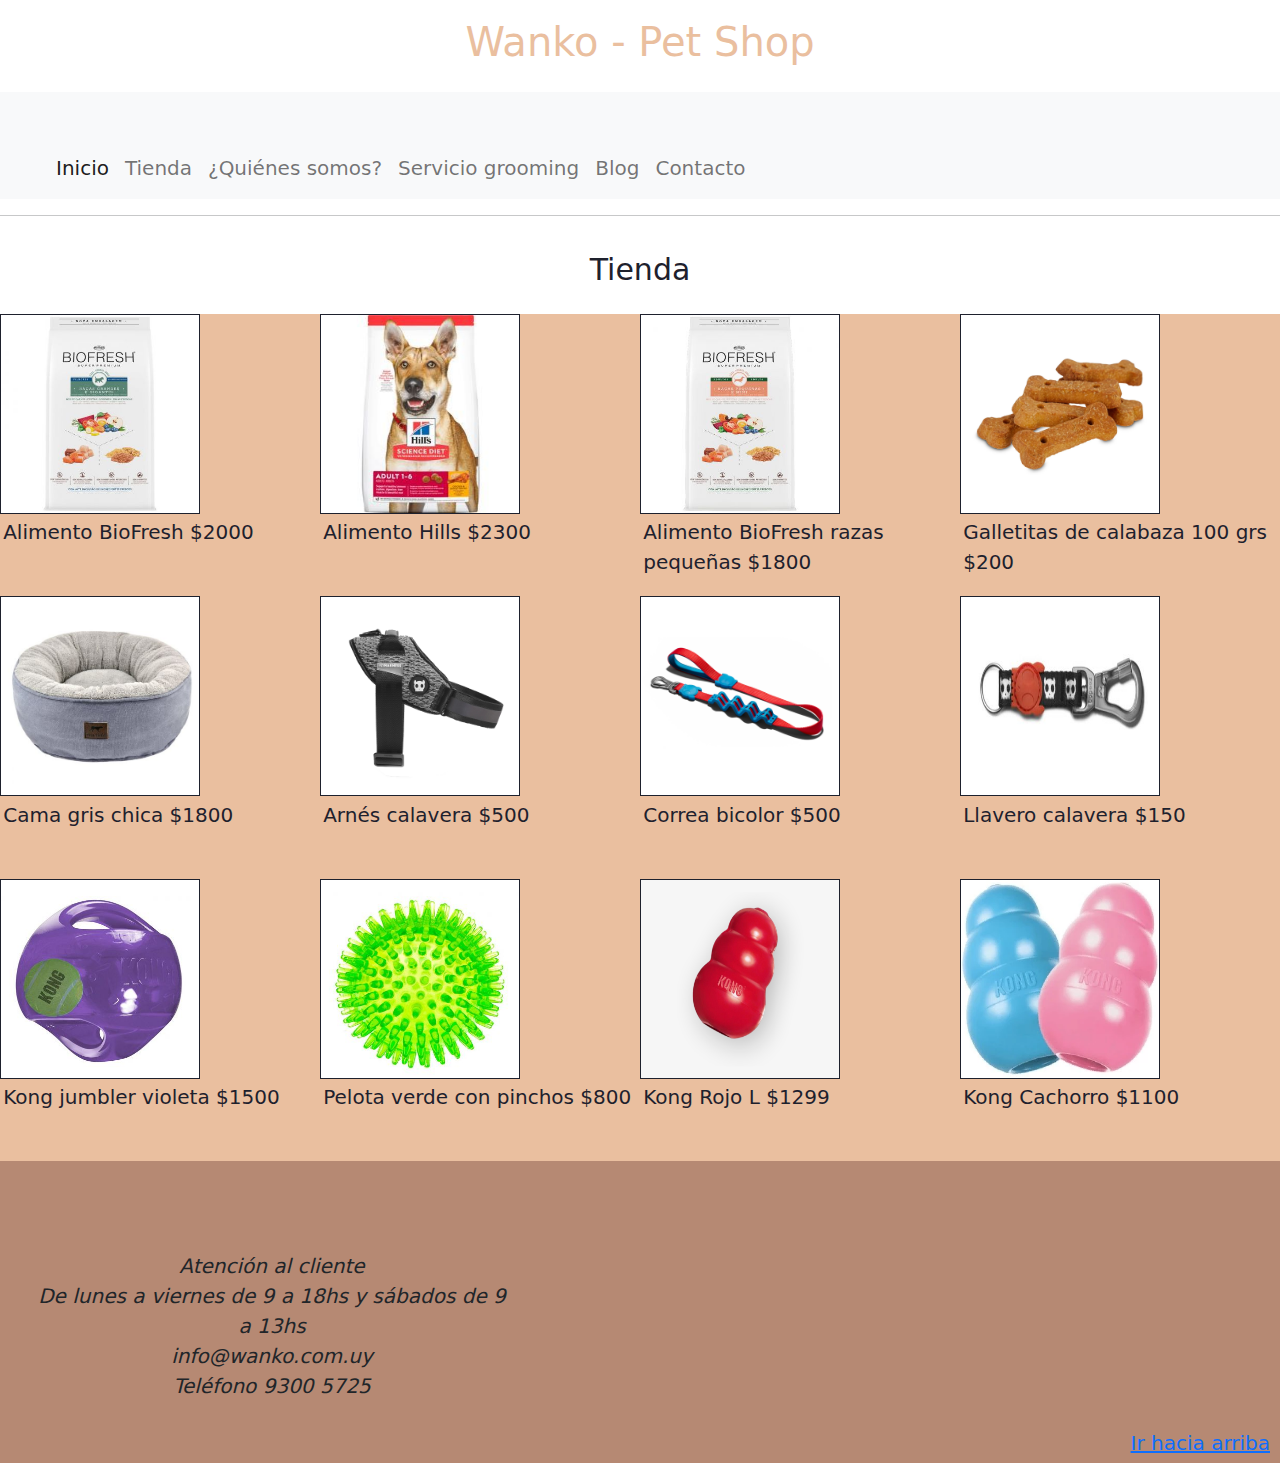
<file: paginas/tienda.html>
<!DOCTYPE html>
<html lang="es">
<head>
    <meta charset="UTF-8">
    <meta http-equiv="X-UA-Compatible" content="IE=edge">
    <meta name="viewport" content="width=device-width, initial-scale=1.0">
    <title>Wanko | Tienda</title>
    <!--Bootstrap-->
    <link rel="stylesheet" href="../css/bootstrap.css">
    <!--Estilos CSS-->
    <link rel="stylesheet" href="../css/estilos.css">
    <!--Favicon-->
    <link rel="shortcut icon" href="../imagen/favicon.ico" type="image/x-icon">
    <link rel="icon" href="../imagen/favicon.ico" type="image/x-icon">
</head>
<body>
    <header id="arriba" class="centrar">
        <h1> Wanko - Pet Shop</h1>
        <nav class="navbar navbar-expand-lg navbar-light bg-light">
            <div class="container-fluid">
              <a class="navbar-brand" href="#"></a>
              <button class="navbar-toggler" type="button" data-bs-toggle="collapse" data-bs-target="#navbarNav" aria-controls="navbarNav" aria-expanded="false" aria-label="Toggle navigation">
                <span class="navbar-toggler-icon"></span>
              </button>
              <div class="collapse navbar-collapse" id="navbarNav">
                <ul class="navbar-nav">
                  <li class="nav-item">
                    <a class="nav-link active" aria-current="page" href="../index.html">Inicio</a>
                  </li>
                  <li class="nav-item">
                    <a class="nav-link" href="../paginas/tienda.html">Tienda</a>
                  </li>
                  <li class="nav-item">
                    <a class="nav-link" href="../paginas/faq.html">¿Quiénes somos?</a>
                  </li>
                  <li class="nav-item">
                    <a class="nav-link" href="../paginas/grooming.html">Servicio grooming</a>
                  </li>
                  <li class="nav-item">
                    <a class="nav-link" href="../paginas/blog.html">Blog</a>
                  </li>
                  <li class="nav-item">
                    <a class="nav-link" href="../paginas/contacto.html">Contacto</a>
                  </li>
                </ul>
              </div>
            </div>
        </nav>
        <hr> <!--Línea separatoria-->
    </header>
    <main>
        <h2 class="centrar"> Tienda </h2>
        <section class="gridRepetitivo"> <!--Estilo Grid Repetitivo-->
        <div><img src="../imagen/biofresh_filhote_rg_2.jpg" width="200" height="200" alt="Imagen de producto"> <p>Alimento BioFresh $2000</p></div>
        <div><img src="../imagen/hills_adulto_original.jpg" width="200" height="200" alt="Imagen de producto"> <p>Alimento Hills $2300</p></div>
        <div><img src="../imagen/biofresh-adulto-razas-pequenas-perros-1_2.jpg"width="200" height="200" alt="Imagen de producto"> <p>Alimento BioFresh razas pequeñas $1800</p></div>
        <div><img src="../imagen/2919811-center-1.webp" width="200" height="200" alt="Imagen de producto"> <p>Galletitas de calabaza 100 grs $200</p></div>
        <div><img src="../imagen/grey-bedding.jpg" width="200" height="200" alt="Imagen de producto"> <p>Cama gris chica $1800</p></div>
        <div><img src="../imagen/Flyharness-Urban-1.jpg" width="200" height="200" alt="Imagen de producto"> <p>Arnés calavera $500</p></div>
        <div><img src="../imagen/2Zee-Dog-Correa-RUFF-Mika1.png"width="200" height="200" alt="Imagen de producto"> <p>Correa bicolor $500</div>
        <div><img src="../imagen/kcskull_1.jpg" width="200" height="200" alt="Imagen de producto"> <p>Llavero calavera $150</div>
        <div><img src="../imagen/kong_jumbler_purple_1920x.jpg"width="200" height="200" alt="Imagen de producto"> <p>Kong jumbler violeta $1500</div>
        <div><img src="../imagen/pa6414_1.png"width="200" height="200" alt="Imagen de producto"> <p>Pelota verde con pinchos $800</div>
        <div><img src="../imagen/807-8073132_kong-dog-toy.png" width="200" height="200" alt="Imagen de producto"> <p>Kong Rojo L $1299</div>
        <div><img src="../imagen/Kong-puppy-toy-para-cachorros-juguete-cl-sico-de-8x5-cm-colores-medios-en-stock-rosa.jpg_Q90.jpg_.webp" width="200" height="200" alt="Imagen de producto"> <p>Kong Cachorro $1100 </div>
        </section>
    </main>
    <footer>
        <section class="gridFooter">
        <div>
        <ul class="cursiva">        
            <li>Atención al cliente</li>
            <li>De lunes a viernes de 9 a 18hs y sábados de 9 a 13hs</li>
            <li>info@wanko.com.uy</li>
            <li>Teléfono 9300 5725</li>
        </ul>
        </div>
        <div>
            <iframe src="https://www.google.com/maps/embed?pb=!1m18!1m12!1m3!1d1635.7381578827656!2d-56.150892566572445!3d-34.91958937253148!2m3!1f0!2f0!3f0!3m2!1i1024!2i768!4f13.1!3m3!1m2!1s0x959f817037f20ba9%3A0x3cf224806e90696a!2sRbla.%20Mahatma%20Gandhi%20675%2C%2011300%20Montevideo%2C%20Departamento%20de%20Montevideo!5e0!3m2!1ses-419!2suy!4v1652217825459!5m2!1ses-419!2suy" width="500" height="250" style="border:0;" allowfullscreen="" loading="lazy" referrerpolicy="no-referrer-when-downgrade"></iframe>
        </div>
        <div class="derecha">
            <a href="#arriba"> Ir hacia arriba</a>
        </div>
        </section>
    </footer>
    <!--JS de Bootstrap local-->
    <script src="../js/bootstrap.js"></script>
</body>
</html>
</file>
<file: css/estilos.css>
/*Importar Google Fonts*/
@import url('https://fonts.googleapis.com/css2?family=Noto+Serif+JP:wght@300&display=swap');

/*Generales*/

* {
    margin: 0;
    padding: 0;
    box-sizing: border-box;
}

/*Estilos*/

header {
    background-color: white;
    margin-top: 2vh;
    margin-bottom: 2vh;
}

h1 {
    font-size: 40px;
    color: #EABF9F;
    padding-bottom: 2vh;
}

section {
    background-color: #EABF9F;
}

nav {
    background-color: #EABF9F;
    text-align: center;
    padding: 20px;
}

h2 {
    font-size: 30px;
    color: #1E212D;
    padding-top: 2vh;
    padding-bottom: 2vh;
}

h3 {
    font-size: 30px;
    color:#1E212D;
    background-color: #EABF9F;
    padding: 2vh;
}

p {
    color: #1E212D;
    font-size: 20px;
    padding: 1%;
}

span {
    list-style-type: none;
    padding: 75px;
}

footer {
    background-color: #B68973;
}

ul {
    list-style-type: none;
    text-align: center;
    font-size: 20px;
    padding-top: 5vh;
}

ol {
    font-size: 20px;
}

form {
    text-align: center;
    padding-bottom: 20px;
}

img {
    border: solid 1px #1E212D;
}


.carousel{
    width:1000px;
    margin-top: 1vh;
    margin-left:25%;
    margin-bottom:1vh;
}



/*Estilos GRIDS*/

.grid {
    display:grid;
    grid-template-columns: 40% 40%;
    justify-content: center;
}

.gridDestacados {
    display:grid;
    grid-template-columns: 10% 10% 10% 10%;
    justify-content: space-around;
}

.gridFooter {
    display: grid;
    grid-template-columns: 2fr 2fr 1fr;
    justify-content: space-around;
    background-color: #B68973;
    padding-top: 5vh;
}

.gridRepetitivo {
    display:grid;
    grid-template-columns: repeat(4, 1fr);
    grid-template-rows: repeat(3, 1fr);
    justify-content: space-around;
}

/*Class*/

.sinSubrayar {
    text-decoration: none;
    font-size: 20px;
}

.imagenCentrar {
    justify-content: center;
    width: 50%;
}

.centrar {
    text-align: center;
}

.mensajeHeader {
    background-color: white;
    color: #1E212D;
}

.contenerImagen {
    display:flex;
    justify-content: center;
    align-items: flex-end;
    padding: 5vh;
}

.cursiva {
    font-style: italic;
}

.derecha {
    display:flex;
    justify-content: flex-end;
    align-items: flex-end;
    font-size: 20px;
    padding-bottom: 5px;
    padding-right: 10px;
}


/*Animación y transiciones*/

a.cambiarFuente:hover,

a.cambiarFuente:active {
    font-family: monospace;
}

img {
    opacity: 1.0;
    transition: opacity 1s ease-in-out;
    -moz-transition: opacity 1s ease-in-out;
    -webkit-transition: opacity 1s ease-in-out;
}

img:hover {
    opacity: 0.6;
    transition: opacity .55s ease-in-out;
    -moz-transition: opacity .55s ease-in-out;
    -webkit-transition: opacity
}

/*Responsive Design*/

/*Desktop*/
@media (min-width: 1024px){

}

/*Tablet*/
@media (min-width: 481px) and (max-width: 1023px){
    .grid {
        display:flex;
        justify-content: space-between;
    }

    .gridDestacados {
        display:grid;
        grid-template-columns: 5vh 5vh;
        justify-items: center;
    }

    .gridFooter {
        display:grid;
        grid-template-rows: 2fr 1fr;
    }

    span {
        display:inline-block;
        padding: 1vh;
    }

    iframe {
        display:none;
    }

    
}


/*Celular*/
@media (max-width: 480px) {
    .grid {
        display:grid;
        grid-template-columns: 1fr;
    }

    img {
        width:350px;
    }

    .gridDestacados{
        display:grid;
        grid-template-columns: auto;
    }

    .gridRepetitivo {
        display:grid;
        grid-template-columns: auto;
    }

    iframe {
        display:none;
    }

    span {
        display:inline-block;
        padding: 1vh;
    }
}
</file>
